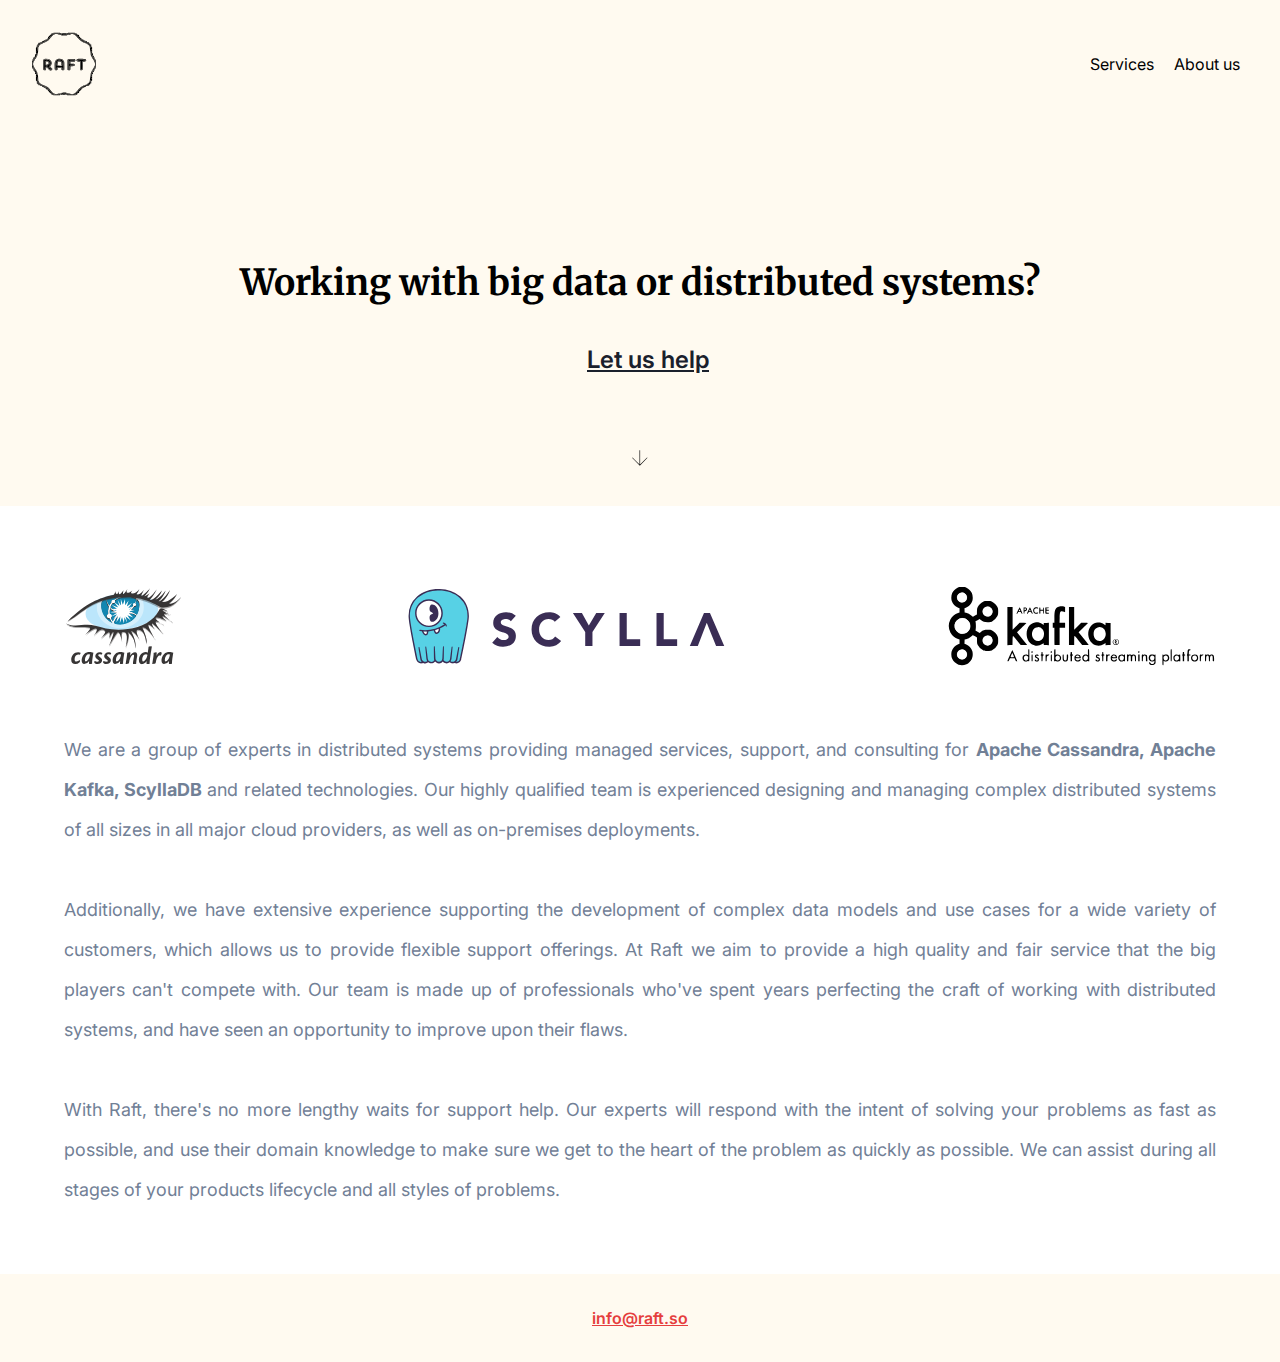
<file: index.html>
<!DOCTYPE html>
<html lang="en">
  <head>
    <meta charset="UTF-8" />
    <meta name="viewport" content="width=device-width, initial-scale=1.0" />
    <link rel="stylesheet" href="main.min.css" />
    <link
      href="https://fonts.googleapis.com/css2?family=Inter:wght@300;400;500;600;700&display=swap"
      rel="stylesheet"
    />
    <link
      href="https://fonts.googleapis.com/css2?family=Merriweather:wght@300;400;700;900&display=swap"
      rel="stylesheet"
    />
    <title>Raft</title>
  </head>
  <body class="lg:container mx-auto bg-gray-100 font-sans">
    <nav>
      <div class="p-8 bg-orange-100 flex justify-between items-center">
        <a href="/">
          <img src="images/logo.svg" alt="logo image" class="h-16 w-16" />
        </a>
        <div>
          <a class="p-2" href="/services">Services</a>
          <a class="p-2" href="#about">About us</a>
        </div>
      </div>
    </nav>
    <div class="pt-20 md:pt-32 px-4 bg-orange-100">
      <p class="text-center text-2xl md:text-4xl font-serif font-bold">
        Working with big data or distributed systems?
      </p>
      <p class="mt-8 text-center text-2xl font-semibold text-gray-900">
        <a href="mailto:info@raft.so" class="ml-4 underline hover:text-blue-500"
          >Let us help</a
        >
      </p>
      <div class="py-10 mt-8">
        <svg
          xmlns="http://www.w3.org/2000/svg"
          viewBox="0 0 26 26"
          class="h-4 w-4 mx-auto text-orange-800"
        >
          <path
            fill-rule="evenodd"
            clip-rule="evenodd"
            d="M13.2 23.5V.5h-1v23l-11-11-.3-.3-.7.7.3.3L12 24.7l.7.7.4-.4 11.7-11.8.4-.3-.7-.7-.4.3-10.9 11z"
          />
        </svg>
      </div>
    </div>
    <div class="p-8 md:p-16 mx-auto bg-white">
      <div class="flex justify-between py-4">
        <svg
          xmlns="http://www.w3.org/2000/svg"
          viewBox="0 0 280 187"
          class="h-6 md:h-20"
        >
          <defs>
            <clipPath id="b"><path d="M0 792h612V0H0v792z" /></clipPath>
            <clipPath id="c"><path d="M0 792h612V0H0v792z" /></clipPath>
            <clipPath id="d"><path d="M96 716h88.3v-62.2H96v62.1z" /></clipPath>
            <clipPath id="e"><path d="M0 792h612V0H0v792z" /></clipPath>
            <clipPath id="f"><path d="M0 792h612V0H0v792z" /></clipPath>
            <clipPath id="g"><path d="M0 792h612V0H0v792z" /></clipPath>
            <clipPath id="h"><path d="M0 792h612V0H0v792z" /></clipPath>
            <clipPath id="i">
              <path d="M121.2 708.4h45.9v-45.9h-45.9v45.9z" />
            </clipPath>
            <clipPath id="j"><path d="M0 792h612V0H0v792z" /></clipPath>
            <clipPath id="k">
              <path d="M40.4 726.2h212.4v-61.8H40.4v61.8z" />
            </clipPath>
            <clipPath id="l"><path d="M0 792h612V0H0v792z" /></clipPath>
            <clipPath id="m">
              <path d="M39.5 688.6H239v-73.8H39.5v73.8z" />
            </clipPath>
            <clipPath id="a"><path d="M0 792h612V0H0v792z" /></clipPath>
          </defs>
          <g clip-path="url(#a)" transform="matrix(1.25 0 0 -1.25 -43.6 916)">
            <path
              d="M61.5 609.1c1.8 0 3.5-.4 4.4-1.3.2-1.3-1-3.5-1.8-3.5-1 .4-1.8.6-2.8.6-4.4 0-6.6-4.5-6.6-9 0-2.8 1-4.5 3.2-4.5 2.3 0 4.7 1.6 6 2.8.4-.2.9-1 .9-1.9 0-1-.3-1.8-1.2-2.7a10.9 10.9 0 00-7.9-2.8c-4.3 0-7.3 2.4-7.3 8.1 0 7.5 5 14.2 13 14.2zM75.6 591.7c2.4 0 6.6 4 7.8 12l.2 1a6 6 0 01-2 .4 6 6 0 01-5.2-2.7 13.6 13.6 0 01-2.4-7.7c0-2 .6-3 1.6-3zm-7.7 2.1c0 2.9 1 7.8 4.5 11.4 3.1 3.2 6.9 4 10.3 4 2.2 0 5.3-.8 7.2-1.2-.5-2-1.6-10-2.2-14.7-.2-2-.3-4.7-.2-5.7a18 18 0 00-5.4-.8c-.4 0-.5 2-.4 3.8l.2 2a11.7 11.7 0 00-9.4-5.8c-2.8 0-4.6 2.3-4.6 7zM101.9 609.1c2 0 3.8-.7 4.7-1.6 0-1.3-1.1-3.6-2.8-3-.7.3-1.5.5-2.4.5-1.3 0-2.4-.6-2.4-1.8 0-1 .6-1.6 3.9-3.9 2.3-1.6 3.2-3.1 3.2-5.2 0-3.5-3.3-7.3-9-7.3-2.4 0-4.5.9-5.2 1.8-.8 1.5-.2 4.3.8 3.8 1.2-.6 3.3-1.3 5-1.3 1.6 0 2.6.8 2.6 1.7 0 .8-.7 1.6-3.7 3.6-2.4 1.8-3.2 3.5-3.2 5.4 0 4 3.4 7.3 8.4 7.3zM118.4 609.1c2 0 3.9-.7 4.7-1.6 0-1.3-1-3.6-2.8-3-.7.3-1.4.5-2.4.5-1.3 0-2.4-.6-2.4-1.8 0-1 .7-1.6 4-3.9 2.2-1.6 3.1-3.1 3.1-5.2 0-3.5-3.3-7.3-9-7.3-2.4 0-4.4.9-5.1 1.8-.9 1.5-.2 4.3.7 3.8 1.3-.6 3.4-1.3 5-1.3s2.6.8 2.6 1.7c0 .8-.7 1.6-3.6 3.6-2.5 1.8-3.2 3.5-3.2 5.4 0 4 3.4 7.3 8.4 7.3zM133.5 591.7c2.4 0 6.7 4 7.9 12 0 .4 0 .6.2 1a6 6 0 01-2 .4 6 6 0 01-5.2-2.7 13.6 13.6 0 01-2.4-7.7c0-2 .5-3 1.5-3zm-7.7 2.1c0 2.9 1 7.8 4.6 11.4 3 3.2 6.8 4 10.2 4 2.2 0 5.3-.8 7.2-1.2-.4-2-1.6-10-2.1-14.7-.3-2-.4-4.7-.3-5.7a18 18 0 00-5.3-.8c-.5 0-.6 2-.4 3.8l.2 2a11.7 11.7 0 00-9.5-5.8c-2.8 0-4.6 2.3-4.6 7zM158.7 602.9c2.2 3.5 5 6.2 9.1 6.2 3.4 0 4.5-3.1 3.9-7.6-.3-2.2-1-5.2-1.3-8-.3-2.3-.6-4.4-.5-5.9-1.3-.6-5-.8-5.7-.8-.4 0-.4 2.6 0 5.4l1.6 8.9c.2 1.4.2 3-1.2 3-1.7 0-6-2.8-8-14.4-.2-1-.6-1.5-1.1-1.9-.7-.4-2.3-.8-5.4-.8.6 2.9 1.5 8.9 2.2 13.3.6 4 .8 6.6.7 7.6.8.3 5 1.2 5.5 1.2.6 0 .7-1.5.2-5l-.2-1.2h.2zM183 591.7c2.2 0 6.5 4 7.7 11l.2 1.4c-.6.6-1.4 1-2.7 1-4.8 0-7-5.8-7-10 0-2.2.8-3.4 1.8-3.4zm-3.1-5c-3 0-5 2.8-5 7.5 0 7.8 4.9 15 13 15 1.5 0 2.8-.4 3.6-1 .4 2.3 1.4 9.1 1.5 11.1 1.3.3 4.2.7 5.5.7.5 0 .7-.5.5-1.7-1.2-7.2-3.3-21-3.6-24.1-.3-2.6-.4-5.2-.3-6.6-1.6-.7-4.7-.8-5.5-.8-.3 0-.5 2.2-.4 4.1l.1 1.7c-2.4-4-5.7-5.8-9.3-5.8h-.1zM208 602.2c2.6 5.7 5.6 7 7.6 7 .6 0 1.6-.4 2-1 .2-1.5-1-4.7-2.2-5.9-.6.3-1.3.6-2 .6-1.7 0-5-2.5-7-13.5-.1-.9-.4-1.3-1-1.5-.7-.5-4-.9-5.5-1 .7 4 2 12 2.5 16.7.1 1.2.2 3.4 0 4.3 1 .4 4.6 1.2 5.4 1.2.4 0 .8-2.6 0-6.9h.2zM225 591.7c2.3 0 6.6 4 7.8 12l.2 1a6 6 0 01-2 .4 6 6 0 01-5.2-2.7 13.6 13.6 0 01-2.4-7.7c0-2 .6-3 1.5-3zm-7.8 2.1c0 2.9 1 7.8 4.6 11.4 3 3.2 6.8 4 10.2 4 2.3 0 5.4-.8 7.3-1.2-.5-2-1.7-10-2.2-14.7-.2-2-.3-4.7-.2-5.7a18 18 0 00-5.4-.8c-.4 0-.5 2-.4 3.8l.2 2a11.7 11.7 0 00-9.4-5.8c-2.8 0-4.7 2.3-4.7 7z"
              fill="#373535"
            />
          </g>
          <g clip-path="url(#b)" transform="matrix(1.25 0 0 -1.25 -43.6 916)">
            <path
              d="M210.9 690.5c1.6-18.5-27.5-36-64.9-39.2-37.4-3.2-69 9.1-70.6 27.6-1.6 18.4 27.5 36 64.9 39.2 37.4 3.2 69-9.2 70.6-27.6"
              fill="#bbe6fb"
            />
          </g>
          <g clip-path="url(#c)" transform="matrix(1.25 0 0 -1.25 -43.6 916)">
            <g clip-path="url(#d)" opacity=".4">
              <path
                d="M141.4 716c-14.3.2-31-5.5-43.4-10.8-1.3-3.7-2-7.7-2-11.8 0-21.9 19.8-39.6 44.2-39.6 24.3 0 44.1 17.7 44.1 39.6 0 7-2 13.4-5.5 19-9.9 1.6-23.6 3.3-37.4 3.5"
                fill="#fff"
              />
            </g>
          </g>
          <g clip-path="url(#e)" transform="matrix(1.25 0 0 -1.25 -43.6 916)">
            <path
              d="M140.2 716c-8 .4-21.6-3.7-33-7.8-1.6-4-2.6-8.5-2.6-13.2 0-19.2 17.4-34.7 35.8-34.7a37.2 37.2 0 0135.8 34.7 30 30 0 01-4.7 17.2c-11.8 2-24.3 3.3-31.3 3.7"
              fill="#fff"
            />
          </g>
          <g clip-path="url(#f)" transform="matrix(1.25 0 0 -1.25 -43.6 916)">
            <path
              d="M119.9 697.5c1 2.1 2.4 3.2 3.8 5-.1.4-.5 1.8-.5 2.3a4 4 0 005.4 3.6 28.5 28.5 0 0025.8 4.6c-8.4 1.1-18-1.9-24.5-7 .2-.6.8-1.9.8-2.4 0-2.2-1.4-2.7-3.6-2.7-.4 0-1 0-1.3.2-1.5-2-3.3-5.7-4.2-8 3.6-3.2 6.8-4.4 11-6l.2.6c0 6.5 5.7 11.8 12.2 11.8 5.9 0 10.7-4.2 11.6-9.8 3 1.9 5.7 3.3 7.9 6a7 7 0 00-1 3.2 3.5 3.5 0 004.3 3.5c1 2.2 2 4.6 2.4 7-10.1 7.6-29.8 6.5-29.8 6.5s-15.7.8-26.3-4.3c.7-5.1 2.8-10 5.8-14.1"
              fill="#373535"
            />
            <path
              d="M168.5 700.4c.7-.6 1.1-1.2 1.4-1.7 1-1.8-1-3.3-2.9-3.3h-.6c-2.2-3.4-6-7.8-9.5-10 5.3-1 10.2-3 14.2-6.3a42 42 0 015 19c0 4.7-2 8.3-5.3 10.9-.1-2.6-1.5-6.2-2.3-8.6M125.8 667.8a30 30 0 0010.1 11.9c-.6.8-1.5 2.8-1.8 3.8-5 1.5-9.4 4.3-12.8 8l-.1-.2c-.7-3-.8-5.8-.5-8.6a5.1 5.1 0 004.2-5c0-1.6-1.3-3.7-2.3-4.6 1.1-2.4 1.9-3.6 3.2-5.3"
              fill="#373535"
            />
            <path
              d="M125.5 663.7c-2.1 2.1-3.6 6.3-5 8.9l-.7-.1c-2.8 0-5.8 2.4-5.1 5.1.3 1.6 1.4 2.6 3.1 3.4a36 36 0 00.2 11c.3 1 .7 1.3 1 2.2a30.1 30.1 0 00-5.2 16.6v.6c-5.2-2.6-9.2-6.8-9.2-13.4 0-14.5 8.4-28.8 20.8-34.4v.1M156.1 683.9a11.8 11.8 0 00-18.3-5.4 34.6 34.6 0 01-9.8-13.8c.8-.9 1.4-1.6 2.4-2.4 2.9-.8 6.9 0 10 0 12.6 0 23.7 5.5 30 15.3-4.2 3-9.2 5.8-14.3 6.3"
              fill="#373535"
            />
          </g>
          <g clip-path="url(#g)" transform="matrix(1.25 0 0 -1.25 -43.6 916)">
            <path
              d="M119.6 695.8c1 2.1 2.1 4.1 3.6 6a4 4 0 005 5 28.5 28.5 0 0025.9 4.5 31.3 31.3 0 01-23.7-6.7l.3-1.5a4 4 0 00-5.3-3.7c-1.4-2-2.6-4-3.5-6.4 3-3.4 6.8-6 11-7.6v.7a11.8 11.8 0 0023.4 2c3 1.8 5.5 4.2 7.6 6.9-.5.6-.8 1.4-.8 2.2a3.5 3.5 0 004.4 3.5c1 2.2 1.9 4.6 2.4 7-10.2 7.6-29.8 6.5-29.8 6.5s-15.7.8-26.3-4.3c.7-5.1 2.8-10 5.8-14.1"
              fill="#1287b1"
            />
            <path
              d="M169 699.8c.8-.6 1.2-1.5 1.2-2.6a3.5 3.5 0 00-4.1-3.5 28.7 28.7 0 00-8.6-8.6c5.1-.8 9.9-3 13.8-6.2 2.9 5.2 4.5 11.1 4.5 17.4 0 4.8-2 8.4-5.3 11-.2-2.6-.7-5.1-1.5-7.5M126.3 666.6c1.8 4.9 4.8 9.2 8.9 12.5-.6.8-1 1.7-1.5 2.7-5 1.5-9.3 4.3-12.7 8l-.1-.2c-.7-3-.8-5.8-.5-8.6a5.1 5.1 0 002.6-8.8c.9-2 2-3.8 3.3-5.6"
              fill="#1287b1"
            />
            <path
              d="M125.5 663.8c-2.1 2-3.9 4.5-5.2 7h-.8a5.1 5.1 0 00-2.3 9.8 28.5 28.5 0 001.3 12.4c-3.1 4.6-5 10.1-5 16v.7c-5.3-2.6-9.2-6.8-9.2-13.4 0-14.5 8.7-27 21.1-32.6v.1M155.8 682.2a11.8 11.8 0 00-18.4-5.4 29.2 29.2 0 01-9.1-12.5l2.7-2.6a35.8 35.8 0 0139 15.1 30 30 0 01-14.2 5.4"
              fill="#1287b1"
            />
          </g>
          <g clip-path="url(#h)" transform="matrix(1.25 0 0 -1.25 -43.6 916)">
            <g clip-path="url(#i)">
              <path
                d="M156.2 685.2l10.9 2.6-11 .5 9 6.8-10.1-3.6 6.8 9.5-9.4-6.3 3.3 11.1-6.5-9.1-.2 11.6-4.2-10.4-3.6 10.5.2-12.3-6.2 11 3.4-11.7-10 7.3 7.8-9.9-12.4 4.6 9.8-7.3-12.6-.3 12.9-3.4-12.9-2.7 12.7-1-10.7-6.8 11 4-7.6-9.7 9.6 7.8-3.5-13 7.5 10.6-1-12.5 4.2 11.3 3.6-11.9.9 12 5.3-10.2-3.1 11.6 9.7-7.6-6.3 9.7 10.8-4.2-8.2 8 11-.8-10.9 4.2z"
                fill="#fff"
              />
            </g>
          </g>
          <g clip-path="url(#j)" transform="matrix(1.25 0 0 -1.25 -43.6 916)">
            <g clip-path="url(#k)" opacity=".4">
              <path
                d="M40.4 664.4c33.7 33.7 60.7 44.1 85.1 48.9 3.3.6 3.9 7.7 3.9 7.7s.4-5.2 2.7-6c2.3-.6 5.2 8.2 5.2 8.2s-2.7-7.9 0-8.3c2.7-.5 7.7 7.7 7.7 7.7s-2-7-.7-7.5c1.4-.5 8.2 10.2 8.2 10.2s-4-7-.2-7.7c3.8-.7 9.4 4.8 9.4 4.8s-4.4-5-2.4-5.7c8.4-3 15.1 8 15.1 8s-1.5-4.9-5.6-10c8.8-2.3 15.4 11 15.4 11l-6.6-13.3c3.4-1.8 17 13.8 17 13.8s-7-12.2-11-14.7c2.2-1.8 10.3 5.4 10.3 5.4s-6.5-8.1-4-8.6c3.6-3 17 15.2 17 15.2s-5.3-10.7-13-19c6.5-3.3 22.4 17.4 22.4 17.4s-.4-6.6-12-17c8.7 1.1 19.7 17.4 19.7 17.4s-4-12.2-13.8-20.8c8.5.9 22 21.7 22 21.7s-5.2-14.4-15.9-22.8c11.8-2.6 28.8 15 28.8 15s-6.7-12.5-15.4-17.6c9.7-3.8 23.1 11.6 23.1 11.6s-13.4-20.6-34.6-19.7c-7 .3-28.1 21.2-73.4 19.5C85 707 72.3 681.6 40.4 664.4"
                fill="#373535"
              />
            </g>
            <g>
              <path
                d="M41.8 667c33.7 33.7 60.7 44 85.1 48.8 3.3.7 3.9 7.7 3.9 7.7s.4-5.2 2.7-5.8c2.3-.7 5.2 8.1 5.2 8.1s-2.7-8 0-8.4c2.7-.4 7.7 7.7 7.7 7.7s-2-7-.7-7.4c1.4-.5 8.2 10.1 8.2 10.1s-4.1-7-.3-7.7c3.9-.6 9.5 4.8 9.5 4.8s-4.4-5-2.4-5.7c8.3-2.9 15.1 8 15.1 8s-1.5-4.8-5.6-10c8.8-2.3 15.4 11 15.4 11L179 715c3.4-1.8 17 13.8 17 13.8s-7-12.2-11.1-14.7c2.3-1.8 10.4 5.5 10.4 5.5s-6.6-8.2-4-8.6c3.6-3 17 15.1 17 15.1s-5.3-10.6-13-19c6.4-3.2 22.4 17.4 22.4 17.4s-.4-6.5-12-17c8.6 1.2 19.7 17.5 19.7 17.5s-4-12.2-13.8-20.8c8.5.8 22 21.7 22 21.7s-5.2-14.5-15.9-22.9c11.8-2.6 28.8 15 28.8 15s-6.7-12.5-15.4-17.6c9.7-3.7 23 11.7 23 11.7s-13.3-20.6-34.6-19.7c-7 .3-28 21.2-73.3 19.5-59.8-2.3-72.5-27.7-104.4-44.9"
                fill="#373535"
              />
            </g>
          </g>
          <g clip-path="url(#l)" transform="matrix(1.25 0 0 -1.25 -43.6 916)">
            <g clip-path="url(#m)" opacity=".4">
              <path
                d="M39.5 660.7c17.9-9 34.2 1.3 54.7-4.5 15.6-4.4 34.7-9.8 60.5-6 25.8 3.7 47.9 14.9 58.4 35 3.3 8.9 16.6-2.1 16.6-2.1s-9.7 4-9.5 2.1c.2-1.9 14.6-8.6 14.6-8.6s-13 4.1-12.2 1c.8-3 16.3-15.2 16.3-15.2s-17.5 13.3-19 11.5c-1.5-1.8 7.5-9.1 7.5-9.1s-14.9 9.1-20 6.4c-3.8-2 15.3-14.5 15.3-14.5s-12.4 9.5-15.4 7 14-22.8 14-22.8-19.2 20.8-21.1 19.8c-2-1 5.3-11 5.3-11s-9.5 10.4-12.1 8.6c-2.6-1.8 13.6-28.9 13.6-28.9s-17.6 27.8-24.8 23.1c11.4-25 7.1-28.5 7.1-28.5s-1.4 25.5-15.6 24.8c-7.1-.3 3.4-19 3.4-19s-9.7 17-16.2 16.7c12-22.5 7.7-31.7 7.7-31.7s2 19.3-14.2 30c6.1-5.5-3.8-30-3.8-30s8.7 36.1-6.5 29.2c-2.4-1-.1-18-.1-18s-3 19.4-7.7 18.4c-2.6-.6-17-26.9-17-26.9s11.8 28.4 8.2 27.2c-2.6-.9-7.5-12.6-7.5-12.6s2.4 11.6 0 12.3c-2.4.7-15.6-12.3-15.6-12.3s9.8 11.6 8.1 14c-2.5 3.6-5.5 3.7-9.1 2.4-5.2-2-12.3-11.6-12.3-11.6s7 9.6 5.8 13.3c-2 5.8-22-11.3-22-11.3s11.8 11.3 9.1 13.6c-2.7 2.4-17.5 1.7-22 1.7-13.6 0-18.4 3.2-22.5 6.5"
                fill="#373535"
              />
            </g>
            <g>
              <path
                d="M38.8 662.7c17.9-9 34.2 1.4 54.7-4.4 15.6-4.4 34.7-9.8 60.5-6.1 25.8 3.7 47.9 15 58.4 35 3.3 9 16.6-2 16.6-2s-9.7 4-9.5 2c.3-1.8 14.6-8.5 14.6-8.5s-13 4-12.2 1c.8-3 16.3-15.3 16.3-15.3s-17.5 13.4-19 11.6c-1.5-1.8 7.5-9.2 7.5-9.2s-14.9 9.2-20 6.5c-3.8-2 15.3-14.5 15.3-14.5s-12.4 9.5-15.4 7 14-22.9 14-22.9-19.2 20.8-21.1 19.8c-2-1 5.3-11 5.3-11s-9.5 10.5-12 8.6c-2.7-1.8 13.5-28.8 13.5-28.8s-17.6 27.7-24.8 23c11.4-24.9 7.1-28.5 7.1-28.5s-1.4 25.5-15.6 24.8c-7.1-.3 3.4-19 3.4-19s-9.7 17-16.1 16.7c11.9-22.5 7.6-31.6 7.6-31.6s2 19.2-14.2 29.9c6.2-5.4-3.8-30-3.8-30s8.8 36.2-6.4 29.3c-2.4-1.1-.2-18-.2-18s-3 19.3-7.7 18.3c-2.6-.6-17-26.8-17-26.8s11.8 28.3 8.2 27.2c-2.6-1-7.5-12.6-7.5-12.6s2.4 11.5 0 12.2c-2.3.7-15.6-12.2-15.6-12.2s9.9 11.5 8.2 14c-2.6 3.5-5.6 3.7-9.2 2.3-5.2-2-12.2-11.6-12.2-11.6s7 9.7 5.7 13.3c-2 5.8-22-11.2-22-11.2s11.9 11.2 9.1 13.6c-2.7 2.3-17.4 1.6-22 1.6-13.6 0-18.3 3.3-22.5 6.5"
                fill="#373535"
              />
            </g>
          </g>
        </svg>

        <svg
          xmlns="http://www.w3.org/2000/svg"
          viewBox="0 0 650 150"
          class="h-6 md:h-20"
        >
          <style>
            .st0 {
              fill: #3a2d55;
            }
            .st2 {
              fill: #fff;
            }
          </style>
          <path
            class="st0"
            d="M202.1 68.1c0-4.6 5.3-6.3 9.1-6.3 3.3 0 7.6 1.3 9.8 4.1l9.3-10.2a27.8 27.8 0 00-18.9-6.4c-12.1 0-23.5 6.9-23.5 20 0 20.5 28.9 14.4 28.9 25.7 0 4.3-5 6.4-9.4 6.4-4.5 0-9-2.2-11.8-5.8l-9.6 10.6a29.2 29.2 0 0020.7 7.7c12.7 0 23.7-6.5 23.7-20.3.1-21.5-28.3-14.2-28.3-25.5M273.9 81.6c0-11.5 7.6-19.8 17.8-19.8 5 0 9 1.8 11.7 5l10.4-8.5c-5.2-6.7-13.9-9-20.8-9-19.2 0-33.2 12.6-33.2 32.3s14 32.3 33.2 32.3a27 27 0 0022.3-10.7L304 94.8a14.7 14.7 0 01-12.7 6.6c-9.8 0-17.4-8.3-17.4-19.8M374 86.1l23.1-35.3h-16l-13.9 23.1-13-23.1h-16.9l23.1 35.3v26.3H374zM424.8 112.4h38.7V99.9h-25.2V50.8h-13.5zM494.1 112.4h38.7V99.9h-25.2V50.8h-13.5zM621.1 112.4l-26.8-61.6h-11.2l-26.6 61.6h15l5.1-13 4.3-11.5 7.4-19.2 7.6 19.2 4.6 11.5 5.3 13z"
          />
          <g>
            <path
              d="M85.3 6.8C53 6.8 30 27.1 30 56c0 13.8 14.4 81.4 14.4 81.4a8 8 0 008.9 6.1c.9-.2 1.8-.5 2.5-.9h.6a8 8 0 008.7-.5l1.8-.1a7.8 7.8 0 0010.4-.6l3.1-.2a7.9 7.9 0 0011.4.1l3.2.2c1.2 1.2 2.8 2 4.6 2.2 2.1.2 4.1-.4 5.7-1.6l1.9.1c.9.7 2 1.2 3.2 1.4 1.7.3 3.3 0 4.8-.7a7.8 7.8 0 0010.9-5.5s14.4-67.5 14.4-81.4c0-28.9-23-49.2-55.2-49.2z"
              fill="#57d1e5"
            />
            <circle class="st2" cx="67.4" cy="51" r="24.6" />
            <path
              class="st0"
              d="M67.4 77c-14.3 0-26-11.7-26-26s11.7-26 26-26 26 11.7 26 26-11.7 26-26 26zm0-49.3c-12.8 0-23.3 10.5-23.3 23.3s10.5 23.3 23.3 23.3S90.7 63.8 90.7 51 80.3 27.7 67.4 27.7z"
            />
            <path
              class="st0"
              d="M72.5 34.8c-4.2.9-5.1 10.2-2.5 12.8 1.7 1.7 5.1 2.2 5.1 3.4 0 1.2-3.4 1.7-5.1 3.4-2.5 2.5-1.7 11.9 2.5 12.7 5.1 1 12.7-5.1 12.7-16.1s-7.6-17.2-12.7-16.2z"
            />
            <path
              class="st2"
              d="M55.3 84.6c.8 2.5 3.6 7.4 7 6.5 1.6-.4 2.5-2.5 2.5-5.9M77.6 82.4c.8 3.4 1.7 5.9 4.2 5.9s5.9-3.4 5.1-9.3"
            />
            <path
              class="st0"
              d="M99 70.7a7.6 7.6 0 00-4.2-2.3h-.1c-.7-.1-1.4.5-1.4 1.2s.5 1.4 1.2 1.4l2.1.6a67.2 67.2 0 01-46 10.6c-.6-.1-1.2.3-1.3.9-.1.6.3 1.2.9 1.3l3.8.5v.1c1.1 3.2 3.9 7.6 7.5 7.6l1.1-.1c1.3-.3 3.6-1.7 3.6-7.2v-.2c3.2-.3 6.3-.7 9.4-1.5l.9-.2c.7 2.9 1.8 6.5 5.4 6.5 1.5 0 3.1-.8 4.3-2.2 1-1.2 2.7-3.9 2.1-8.3 3.5-1.6 6.9-3.5 10.2-5.7.3.5.6 1.1.7 1.7.1.4.5.7 1 .7s.9-.5.8-1a7.8 7.8 0 00-2-4.4zM63.5 85.2c0 2.6-.6 4.4-1.5 4.6-2 .5-4-2.5-5-4.7l6.5.1c0-.1 0-.1 0 0zm20.6.5c-.7.8-1.6 1.3-2.3 1.3-1.3 0-1.9-1.1-2.8-4.5a53 53 0 006.7-2.3c.1 2.3-.4 4.2-1.6 5.5z"
            />
            <g>
              <path
                class="st0"
                d="M126.4 19.7A60.7 60.7 0 0085.8 5.6c-16 0-30.4 5-40.6 14.1a48.1 48.1 0 00-16 36.5c0 13.8 13.8 78.9 14.4 81.7 1 4.3 4.7 7.2 9 7.2l1.5-.1c.9-.1 1.7-.4 2.5-.8a9 9 0 009.5-1.1c1 .8 2.1 1.4 3.4 1.7 2 .5 4.2.3 6.1-.5a9.7 9.7 0 003.4-2.6 9.5 9.5 0 004.7 3.1 10.7 10.7 0 005 0 16 16 0 002.3-1c.7-.4 1.4-1 1.9-1.6l.4-.5c1.4 1.8 3.5 3 5.8 3.3a9 9 0 007-1.9c1.1.9 2.4 1.5 3.7 1.8 1 .2 1.9.3 2.9.1.9-.1 1.7-.3 2.5-.7l2.2.7c4.8.8 9.4-2.3 10.5-7.1.6-2.8 14.4-67.8 14.4-81.6 0-14.4-5.6-27.4-15.9-36.6zm-1.1 117.6a6.6 6.6 0 01-7.1 5.1 9.9 9.9 0 002.6-4.8l.4-2.5 1.6-9.9 1.5-9.9c.1-.5-.2-.9-.7-1a1 1 0 00-1.1.7l-2 9.8-1.9 9.8-.5 2.4c-.1.7-.4 1.3-.7 1.9-.3.6-.8 1.1-1.3 1.6s-1.1.9-1.7 1.1c-.6.3-1.3.5-2 .5a6.6 6.6 0 01-4.4-1.1c.6-.9 1.1-2 1.4-3.1l.2-.8.1-.4v-.4l.1-1.4.3-2.9.6-5.8 1-11.6a1 1 0 00-.8-1c-.5-.1-.9.3-1 .8l-1.6 11.5-.7 5.8-.4 2.9-.4 2.7a6.6 6.6 0 01-2.7 3.8c-1.3.9-3 1.2-4.6 1-1.6-.2-3-1.1-4.1-2.3l-.7-1 .3-1.2c.2-.8.2-1.7.2-2.4l.1-4.3.1-8.6v-8.6c0-.5-.4-.9-.8-.9-.5 0-.9.3-.9.8l-.5 8.5-.4 8.5-.2 4.3-.1 1-.1.9a6.4 6.4 0 01-6.4 5.1l-1.7-.2c-.6-.1-1.1-.4-1.6-.7-1-.6-1.8-1.5-2.4-2.5-.3-.5-.5-1.1-.6-1.6l-.2-1.9-.2-4.3-.4-8.5-.5-8.5c0-.5-.4-.8-.9-.8s-.9.4-.9.9v8.6l.1 8.6.1 4.3c0 .7 0 1.6.2 2.4l.4 1.3a6.5 6.5 0 01-12.1-2.3l-.1-.6-.1-.7-1.3-10.5-1.5-10.5c-.1-.5-.5-.8-.9-.8-.5 0-.9.5-.8 1l.9 10.5 1 10.5.1.7.1.7.3 1.5a9 9 0 001.2 2.4c-.8.5-1.6.9-2.6 1.1a7 7 0 01-4-.5 6.5 6.5 0 01-2.9-2.8c-.3-.6-.6-1.2-.7-1.9l-.5-2.4-1.9-9.7-2-9.7c-.1-.4-.5-.8-1-.7a1 1 0 00-.8 1c.4 3.3.9 6.6 1.5 9.8l1.6 9.8.4 2.4a8.3 8.3 0 002.5 4.8l-.3.1a6.4 6.4 0 01-7.4-5c-.1-.7-14.4-67.6-14.4-81.1 0-13.6 5.3-25.8 15.1-34.5a59 59 0 0139-13.3c15.3 0 29.1 4.8 38.8 13.5a45.6 45.6 0 0115.1 34.5c0 13.4-14.3 80.3-14.4 81z"
              />
            </g>
          </g>
        </svg>
        <svg
          xmlns="http://www.w3.org/2000/svg"
          viewBox="0 0 975 291"
          class="h-6 md:h-20"
        >
          <path
            d="M38.3 286.2A40.5 40.5 0 0115.2 265a44.4 44.4 0 01-1.8-27.2A41.8 41.8 0 0137 212.3l5-1.8v-16.1l-5.4-1.7a52.7 52.7 0 01-28-23.8 52.5 52.5 0 010-46.8 52.7 52.7 0 0128-23.8l5.4-1.7V80.5l-5-1.8a41.8 41.8 0 01-23.6-25.5c-2.4-8-1.6-20 1.9-27.5 3.4-7.4 12-16 19.4-19.5 5.2-2.4 7-2.7 16.3-2.7s11.1.3 16.3 2.7c7.5 3.5 16 12.1 19.4 19.5a44.6 44.6 0 012 27.5A41.8 41.8 0 0165 78.7l-5 1.8.2 7.9.3 7.9 5.2 1.3a45 45 0 0118.9 10l5.7 4.6 4-2.3c2.3-1.2 5.7-3.2 7.5-4.3l3.4-2.1.1-10.5c.2-9.1.6-11.3 2.9-16.3 3.5-7.4 12.1-16 19.5-19.5 5.2-2.4 7-2.7 16.3-2.7s11.1.3 16.3 2.7c7.4 3.5 16 12.1 19.5 19.5 2.4 5.2 2.7 7 2.7 16.3s-.3 11.1-2.7 16.3a46.6 46.6 0 01-19.5 19.5c-5.2 2.4-7 2.7-16.3 2.7-11.8 0-16.8-1.6-24.6-8l-4.3-3.6-7.6 4.3-7.6 4.3.8 4c1 5.2 1 21 0 25.7l-.8 3.7 7.7 4.5 7.7 4.5 4.2-3.4c7.7-6.4 12.7-8 24.5-8 9.3 0 11.1.3 16.3 2.7 7.4 3.5 16 12.1 19.5 19.5 2.4 5.2 2.7 7 2.7 16.3s-.3 11.1-2.7 16.3a46.6 46.6 0 01-19.5 19.5c-5.2 2.4-7 2.7-16.3 2.7s-11.1-.3-16.3-2.7a46.6 46.6 0 01-19.5-19.5c-2.4-5.2-2.7-7-2.7-16.5v-10.7l-7.1-4a69 69 0 00-7.8-4.1c-.3 0-3.1 2-6.2 4.5a44.7 44.7 0 01-18.7 9.9l-5.2 1.3-.3 8-.3 7.8 5 1.8a41.8 41.8 0 0123.7 25.5c2.4 8 1.6 20-1.9 27.5-3.4 7.4-12 16-19.4 19.4a45.5 45.5 0 01-29 1.5zm20-20.6c11.7-5 14.4-21 5-29.8A18 18 0 0033 249c0 10.2 7.6 17.9 17.8 18 2.3 0 5.7-.6 7.5-1.4zm93-51c11.7-5 14.4-21 5-29.8A18 18 0 00126 198c0 10.2 7.6 17.9 17.8 18 2.3 0 5.7-.6 7.5-1.4zm-88.7-42.3a31.6 31.6 0 0016.7-16.7c3.8-11.1 1.3-22-6.7-30.2a27.7 27.7 0 00-40.2 0c-8 8.1-10.5 19-6.7 30.2A32.7 32.7 0 0042 172.3c6 2 14.5 2 20.6 0zm88.7-62.7c11.7-5 14.4-21 5-29.8A18 18 0 00126 93c0 10.2 7.6 17.9 17.8 18 2.3 0 5.7-.6 7.5-1.4zm-93-51c11.7-5 14.4-21 5-29.8A18 18 0 0033 42c0 10.2 7.6 17.9 17.8 18 2.3 0 5.7-.6 7.5-1.4zm677.5 227.7c-2.7-1.7-4.8-5.2-4.8-7.8 0-2.7 3.5-1.5 5.5 1.8 1.6 2.5 2.8 3.3 5.6 3.5 5 .4 7.9-2.2 8.6-7.7l.6-4.3-3.1 1.6c-11.4 5.9-22-5.4-16.8-17.9.8-1.9 2.8-4 4.5-5 3.8-2 10-2 12.9 0 2 1.5 2.2 1.5 2.2 0 0-.8.9-1.5 2-1.5 2 0 2 .7 2 16v16l-2.8 3.1c-2.4 2.7-3.7 3.3-8.3 3.6-4 .3-6.1-.1-8-1.4zm12.2-17c1.5-1.3 2.4-3.4 2.7-6.5.5-4 .2-5-2-7.2-5.6-5.6-13.7-2-13.7 6.1 0 7.8 7.4 12 13 7.5zm32-.8c0-18.8 0-19.5 2-19.5 1.1 0 2 .7 2 1.6 0 1.4.2 1.4 2.2 0 2.8-2 9-2 12.7-.1 1.6.8 3.6 3 4.5 4.9 5.6 11.7-5.4 23.8-16.4 18l-3-1.5v8c0 7.4-.2 8.1-2 8.1-2 0-2-.7-2-19.5zm17.5 0c3.2-3.1 3.4-9.1.4-12.9-2.8-3.6-8-3.6-11.6 0-2.2 2.2-2.5 3.2-2 7.2.9 7.9 8 11 13.2 5.7zm-522 3.4c-6.2-5.5-5.8-17 .9-21 3.8-2.3 10.3-2.5 13.4-.3l2.2 1.5v-11c0-10.4.1-11.1 2-11.1 2 0 2 .7 2 22s0 22-2 22c-1.1 0-2-.5-2-1 0-.6-1.3-.4-3 .5-4.8 2.5-9.4 2-13.4-1.6zm13.5-2.7c1.5-1.2 2.4-3.3 2.7-6.4.5-4 .2-5-2-7.2-5.6-5.6-13.7-2-13.7 6.1 0 7.8 7.4 12 13 7.5zm29.3 4.6c-2.8-1.3-4-4.7-2.2-5.9.9-.5 2.1-.1 3.4 1.1 2.4 2.3 4.6 2.5 6.3.8 2.4-2.4 1.2-4.7-4-7.5-4.2-2.2-5.4-3.4-5.6-5.6-.5-4.6 2.2-7.7 6.7-7.7 3.3 0 7.1 2.2 7.1 4.2 0 1.3-3.2 1.7-5 .6-1-.6-2.5-.8-3.4-.5-3 1.2-1.7 3.7 2.8 5.7 6 2.5 8.2 5.9 6.7 10.1-.6 1.8-1.9 3.8-2.8 4.5-2.1 1.6-7 1.7-10 .2zm75.4-.4c-1.5-.8-2.7-1-2.7-.4 0 .5-1.1 1-2.5 1H386l.2-21.8c.3-21.7.3-21.7 2.6-22 2.2-.3 2.2-.2 2.2 10.8V252l2.2-1.5c6.1-4.3 15.7-.3 17.8 7.5 3.1 11.4-7.4 20.7-17.3 15.3zm10.8-4.9c5.4-5.3 1.8-15.5-5.5-15.5-2 0-4 1-5.5 2.5-5.4 5.3-1.8 15.5 5.5 15.5 2 0 4-1 5.5-2.5zm17 5.3c-4-2.1-4.5-3.9-4.5-14.5 0-9.6.1-10.3 2-10.3s2 .7 2 9.3c0 10.1 1.2 12.7 5.8 12.7 4.2 0 5.2-2.5 5.2-12.6 0-9.4 0-9.4 2.5-9.4s2.5.1 2.5 8.4c0 4.5-.5 9.7-1.1 11.5-1.8 5.1-9.3 7.7-14.4 5zm43.7-.8c-3.9-2.4-5.2-5.4-5.2-12.2 0-4.4.4-5.4 3.4-8.4 2.8-2.8 4.2-3.4 7.5-3.4 7.6 0 12.1 4 12.1 11v3h-9.5c-5.2 0-9.5.2-9.5.5 0 1.6 3.1 6.3 4.5 6.9 3.3 1.2 6.7.5 9-2 1.4-1.5 2.9-2.2 3.9-1.8 1.9.7 2 1 .6 3.5-2.6 4.8-11.2 6.3-16.8 2.9zm13.2-15.3c-2.8-4.9-8-6.3-11.6-3-3.6 3.2-2.3 4.3 5.3 4.3 5.3 0 6.8-.3 6.3-1.3zm16.7 16c-8.2-4.2-8.9-18.4-1.2-23 3.6-2.1 10-2.2 12.9-.1l2.2 1.5V241c0-11 0-11.1 2.3-10.8 2.2.3 2.2.3 2.5 22l.2 21.8h-2.5c-1.4 0-2.5-.5-2.5-1 0-.6-1.3-.4-3 .5a12 12 0 01-10.9.2zm11.4-5.2c3.2-3.1 3.4-9.1.4-12.9-2.8-3.5-8-3.6-11.4-.1-5.4 5.3-1.8 15.5 5.5 15.5 2 0 4-1 5.5-2.5zm32.1 4c-3-2.8-3.3-4-1-5 1-.3 2.4.2 3.6 1.5 2.3 2.4 5 2.6 6.9.4 1.7-2 .3-4.4-3.7-6.3-4.7-2.2-6.4-4.2-6.4-7.6 0-4 2.7-6.5 7.2-6.5 4.4 0 7.7 3 5.4 5-1.1.8-1.9.8-3.4-.1-1-.7-2.7-1-3.6-.6-2.5 1-1.9 3.6 1.2 5 6.3 2.7 8.2 4.6 8.2 8.7 0 7.3-8.8 10.7-14.4 5.5zm58.6.5c-3.9-2.4-5.2-5.4-5.2-12.2 0-4.4.4-5.4 3.4-8.4 2.8-2.8 4.2-3.4 7.5-3.4 7.6 0 12.1 4 12.1 11v3h-9.5c-5.2 0-9.5.2-9.5.5 0 1.6 3.1 6.3 4.5 6.9 3.3 1.2 6.7.5 9-2 1.4-1.5 2.9-2.2 3.9-1.8 1.9.7 2 1 .6 3.5-2.6 4.8-11.2 6.3-16.8 2.9zm13.2-15.3c-2.8-4.9-8-6.3-11.6-3-3.6 3.2-2.3 4.3 5.3 4.3 5.3 0 6.8-.3 6.3-1.3zm13.2 14.2c-6.3-5.5-5.9-17 .8-21 3.8-2.3 10.3-2.5 13.4-.3 2 1.4 2.2 1.4 2.2 0 0-1 .9-1.6 2-1.6 1.9 0 2 .7 2 12.5s-.1 12.5-2 12.5c-1.1 0-2-.5-2-1 0-.6-1.3-.4-3 .5-4.8 2.5-9.4 2-13.4-1.6zm13.4-2.7c1.5-1.2 2.4-3.3 2.7-6.4.5-4 .2-5-2-7.2-5.6-5.6-13.7-2-13.7 6.1 0 7.8 7.4 12 13 7.5zm188.8 4.2c-3.8-2-5.8-6.3-5.8-12.5 0-4.5.4-5.5 3.4-8.5 2.8-2.8 4.1-3.4 7.8-3.4 2.4 0 5.3.7 6.5 1.5 1.9 1.3 2.2 1.3 2.7 0 .3-.8 1.5-1.5 2.6-1.5 1.9 0 2 .6 2 12.5V274h-2.5c-1.4 0-2.5-.5-2.5-1 0-.6-1-.4-2.2.4-2.8 2-8.4 2-12 0zm11.8-4.7c5.7-5 2.3-15.7-5-15.7-6.6 0-10.3 6.5-7.6 13 2.3 5.4 8 6.7 12.6 2.7zm53.9 5.3c-9-3.6-10-18.4-1.6-23.3a16.8 16.8 0 0114.1-.2c8.3 4.3 8 19-.6 23a16.6 16.6 0 01-11.9.5zm11.6-6c3.2-3.2 3.7-6.6 1.4-11-1.6-3.1-3.3-4-8-4-7.4 0-11 10.6-5.2 15.6 3.9 3.3 8.1 3.1 11.8-.5zm-687 5c1.6-4.3 17.5-40 18-40 .4 0 15 33.1 17.8 40.2.2.5-1 .8-2.4.6-2.3-.2-3.1-1.2-4.9-5.5l-2.1-5.3h-17.1l-2.3 5.5c-2 4.6-2.7 5.5-4.8 5.5-1.3 0-2.3-.4-2.1-1zm24-14.8c0-1.2-5.6-14.2-6.1-14.2s-6 13-6 14.2c0 .5 2.7.8 6 .8s6-.3 6-.8zm63.9 3.3c0-11.8.1-12.5 2-12.5s2 .7 2 12.5-.1 12.5-2 12.5-2-.7-2-12.5zm36 2c0-8.7-.3-10.5-1.5-10.5-.8 0-1.5-.9-1.5-2s.7-2 1.5-2c1.1 0 1.5-1.2 1.5-4.5 0-3.8.3-4.5 2-4.5s2 .7 2 4.5c0 4.1.2 4.5 2.5 4.5 3.3 0 3.5 3.7.3 4.2-2.2.3-2.3.8-2.6 10.6-.2 9.4-.4 10.2-2.2 10.2-1.9 0-2-.7-2-10.5zm15-2c0-11.8.1-12.5 2-12.5 1.1 0 2 .5 2 1 0 .7.6.7 2 0 2.2-1.2 6.7-1.3 7.4-.2.8 1.4-1.9 3.7-4.4 3.7-3.5 0-5 3.7-5 12.8 0 7-.2 7.7-2 7.7-1.9 0-2-.7-2-12.5zm19 0c0-11.8.1-12.5 2-12.5s2 .7 2 12.5-.1 12.5-2 12.5-2-.7-2-12.5zm72 2c0-6.3-.4-10.5-1-10.5s-1-.9-1-2 .5-2 1-2c.6 0 1-2 1-4.5 0-4.1.2-4.5 2.5-4.5s2.5.4 2.5 4.5c0 3.8.3 4.5 2 4.5 1.3 0 2 .7 2 2s-.7 2-2 2c-1.9 0-2 .7-2 10.5V274h-5zm115 .5c0-8-.3-10.2-1.5-10.6-.8-.4-1.5-1.5-1.5-2.5s.7-1.9 1.5-1.9c1.1 0 1.5-1.2 1.5-4.5 0-3.8.3-4.5 2-4.5s2 .7 2 4.5.3 4.5 2 4.5c1.3 0 2 .7 2 2s-.7 2-2 2c-1.9 0-2 .7-2 10.5s-.1 10.5-2 10.5-2-.7-2-10zm14-2.5V249h2.5c1.4 0 2.5.5 2.5 1.2 0 1 .3 1 1.2 0 .7-.7 2.7-1.2 4.6-1.2 2.7 0 3.3.3 2.8 1.6l-.6 2c0 .2-1.3.4-3 .4-4 0-5 2.3-5 12.4 0 8.5 0 8.6-2.5 8.6H575zm76 0V249h2.5c1.4 0 2.5.5 2.5 1.2 0 1 .3 1 1.2 0 1.6-1.6 7-1.5 9.3.2 1.7 1.2 2.2 1.2 4 0 3.4-2.4 9-1.8 11.4 1.2 1.8 2.3 2.1 4 2.1 12.5 0 9.2-.1 9.9-2 9.9-1.8 0-2-.7-2-8 0-10.3-1-13-5-13s-5 2.3-5 12.4c0 8.5 0 8.6-2.5 8.6s-2.5 0-2.5-9c0-10.8-.4-12-4-12-4 0-5 2.4-5 12.4 0 8.5 0 8.6-2.5 8.6H651zm41 0V249h5v25h-5zm13 0c0-11.7.1-12.5 2-12.5 1 0 2 .6 2.3 1.3.4 1 .7 1 1.8 0 2-2 8.3-1.6 11 .6 2.2 1.8 2.4 2.8 2.7 12.5l.4 10.6H720v-9.4c0-10.3-.8-12-5.7-11.4-3.9.4-5.3 3.9-5.3 13 0 7.1-.2 7.8-2 7.8-1.9 0-2-.7-2-12.5zm105-9.5c0-21.3 0-22 2-22s2 .7 2 22 0 22-2 22-2-.7-2-22zm44 11.5c0-6.3-.4-10.5-1-10.5s-1-.9-1-2 .5-2 1-2c.6 0 1-2 1-4.5 0-4.1.2-4.5 2.5-4.5s2.5.4 2.5 4.5c0 3.8.3 4.5 2 4.5 1.3 0 2 .7 2 2s-.7 2-2 2c-1.9 0-2 .7-2 10.5V274h-5zm17 0c0-6.3-.4-10.5-1-10.5s-1-.9-1-2 .4-2 .9-2 1-3.6 1.3-8c.4-9.2 1.6-11 7.5-11 2.6 0 3.3.4 3.3 2 0 1.3-.8 2-2.8 2.2-2.6.3-2.7.5-3 7.6l-.3 7.2h3c2.4 0 3.1.4 3.1 2s-.7 2-3 2h-3v21h-5zm45-2c0-11.8.1-12.5 2-12.5 1.1 0 2 .5 2 1 0 .7.6.7 2 0 1-.5 3-1 4.5-1 3.7 0 3 3.4-.7 3.8-4.4.5-5.8 3.6-5.8 13 0 7.5-.2 8.2-2 8.2-1.9 0-2-.7-2-12.5zm19 0c0-11.8.1-12.5 2-12.5 1.1 0 2 .5 2 1 0 .7.6.7 2 0 2.8-1.5 7.1-1.2 9.2.7 1.7 1.5 2 1.5 3.7-.1 1.3-1.2 3.2-1.6 6.2-1.4 6.1.4 7.9 4 7.9 16 0 8.7 0 8.8-2.5 8.8s-2.5 0-2.5-9.4c0-10.1-.9-12-5.2-11.4-3.3.5-4.8 4.3-4.8 13 0 7.1-.2 7.8-2 7.8s-2-.7-2-8.6c0-9.6-1-12.4-4.5-12.4-4 0-5.5 3.4-5.5 12.7 0 7.6-.2 8.3-2 8.3-1.9 0-2-.7-2-12.5zm-631.6-20c-1-2.5.4-4.7 2.8-4.3 1.7.2 2.3 1 2.3 2.8 0 1.8-.6 2.6-2.3 2.8-1.3.2-2.5-.3-2.8-1.2zm70 0c-1-2.5.4-4.7 2.8-4.3 1.7.2 2.3 1 2.3 2.8 0 1.8-.6 2.6-2.3 2.8-1.3.2-2.5-.3-2.8-1.2zm318.6 0c-1.1-1.3-1-1.9.3-3.2 2.1-2.1 5-1 4.5 2-.4 2.7-3 3.4-4.8 1.2zm-377.3-25.6c-17-4-28.7-21-28.7-41.4 0-23 14-40.3 34.2-42.2 8-.7 15.6 1.3 22.6 6.2l5 3.5.4-3.8.3-3.7 9.3-.3 9.2-.3v81.2l-9.3-.3-9.2-.3-.3-3.3c-.2-1.7-.5-3.2-.8-3.2-.2 0-2.3 1.4-4.6 3a35.4 35.4 0 01-28 5zm19.4-17c9.6-3.3 15.2-12.3 15.2-24.4 0-8.1-2-13.5-6.6-18.3a18.5 18.5 0 00-15.3-6.6c-8.6-.1-14.7 3.7-18.9 11.9-5.8 11.4-3.1 27.1 6 34 5.6 4.4 12.9 5.6 19.6 3.4zm203.6 16.7c-14.4-4-25.7-19-27.3-36.4-1.8-19 7-36.4 22.3-43.9a25 25 0 0113.8-2.8c9.3 0 15.3 2 22 7.1l4.5 3.4v-9.1l9.3.3 9.2.3v80l-9.3.3-9.2.3V207l-5.4 3.6a35.2 35.2 0 01-29.9 5zm20.8-16.7c9.5-2.6 16.4-15 15.1-27-1-9.5-5.2-16.6-11.8-20a20.4 20.4 0 00-24 2.9c-5.8 5.2-8 10.8-8 19.9 0 18 12.6 28.6 28.7 24.2zM216 145.5V76h19v83.5l12.8-12.8 12.7-12.7h12.3a69 69 0 0112.2.5c0 .4-7.7 8.1-17 17.3l-17 16.7 18.6 23 18.5 23-11.2.3c-6.2.1-11.8 0-12.5-.2-.6-.2-7-7.9-14.2-17-10-12.6-13.3-16.2-14-15.2-.7.7-1.3 7.6-1.4 16.7l-.3 15.4-9.3.3-9.2.3zm171.7 68.8c-.4-.3-.7-14.5-.7-31.5V152h-6v-18h6v-15.8c0-28.1 2.5-36 12.9-41.4 4.4-2.3 6.6-2.8 12.6-2.8 4 0 8.6.5 10.4 1.1l3.1 1.1v19.6l-4-1.9c-4-2-9.6-2.5-11.6-1.1-3 2-3.7 6.2-4.2 23.4l-.5 17.8H426v18h-20v63h-8.8c-4.9 0-9.2-.3-9.5-.7zm52.3-68.8V76h19v83.5l12.8-12.8 12.7-12.7h12.3c6.7 0 12.2.4 12.2.8s-7.6 8.1-17 17l-17 16.3 18.5 23a676.9 676.9 0 0118.5 23.4c0 .3-5.4.5-12 .5h-12l-13.2-17c-10.1-13-13.5-16.6-14.5-15.8-1 .8-1.3 5.2-1.3 17V215h-19zm165.3 68c-3.3-1.4-6.3-6-6.3-9.5 0-10.1 12-15.4 19.3-8.6 5.6 5.2 4.1 15.3-2.8 18.2-4.2 1.7-6 1.7-10.2 0zm10.4-2.4c3.7-2.3 5-6.8 3.3-11.2-1.3-3-5.5-5.9-8.5-5.9s-7.2 3-8.5 5.9c-3.6 8.9 5.3 16.3 13.7 11.2zm-8.7-7.6c0-7 .8-7.8 5-5.5 2.4 1.3 2.6 4.8.5 5.6-1.3.5-1.2 1 .6 3.5 2.4 3.4.6 4-2.2.7l-1.8-2.3v2.3c0 1.2-.6 2.2-1.1 2.2-.6 0-1-2.8-1-6.5zm4.5-2.5a2 2 0 00-1.3-1.8c-.7-.2-1.2.5-1.2 1.8s.5 2 1.3 1.8a2 2 0 001.2-1.8zM249 100.6a132 132 0 0111.9-23c1.6 2 10.4 22.4 9.8 23-1.1 1.2-3.7-.5-4.7-3-.8-2.3-1.5-2.6-5.9-2.6-4.5 0-5 .2-6.1 3-.8 1.8-2 3-3.1 3-1 0-1.9-.2-1.9-.4zm14-9.9c-.1-2-2.7-6-3.3-5-.4.6-1 2.2-1.6 3.7-1 2.4-.9 2.6 2 2.6 1.7 0 2.9-.5 2.9-1.3zm12-1.2V78h4.3c4.8 0 6 .6 7.6 3.8 1.8 3.4-.3 8-3.8 8.8-5 1-5.1 1.2-5.1 5.9 0 3.3-.4 4.5-1.5 4.5-1.2 0-1.5-2-1.5-11.5zm7.8-2.7c1.7-1.7 1.5-4.5-.4-5.2-3.4-1.3-4.4-.7-4.4 2.9 0 2.7.4 3.5 1.8 3.5 1 0 2.3-.5 3-1.2zm4.2 13.5A192 192 0 01298 77c.4 0 9.6 20 10.3 22.5 0 .5-.6 1.1-1.6 1.3-1.2.3-2-.6-2.8-2.7-1-2.9-1.4-3.1-6-3.1-4.4 0-5 .3-6.4 3-1.4 2.7-4.5 4.2-4.5 2.3zm14-8.8c0-.4-.7-2-1.6-3.7-1.7-3.3-2.3-3-3.8 2-.7 2-.4 2.2 2.3 2.2 1.7 0 3.1-.2 3.1-.5zm15.1 8.2c-8.4-4.3-8.4-16.9 0-21.3 5.2-2.7 11.9-1.2 11.9 2.7 0 1.6-.3 1.8-2 1a10 10 0 00-10.1.8c-1.8 1.4-2.4 2.9-2.4 6 0 6.8 4.5 9.7 11.8 7.7 2.1-.7 2.7-.5 2.7.8 0 3.3-7.2 4.7-11.9 2.3zm16.6.6c-.4-.3-.7-5.5-.7-11.5 0-10.1.1-10.8 2-10.8 1.7 0 2 .7 2 4v4h10v-4c0-2.9.4-4 1.5-4 1.2 0 1.5 2 1.5 11.5 0 9.6-.3 11.5-1.5 11.5s-1.5-1.3-1.5-5.5V90h-10v5.5c0 4-.4 5.5-1.3 5.5-.8 0-1.7-.3-2-.7zm22 0c-.4-.3-.7-5.5-.7-11.5V78h6.5c5.1 0 6.5.3 6.5 1.5 0 1.1-1.2 1.5-4.5 1.5-4.1 0-4.5.2-4.5 2.5s.4 2.5 4.5 2.5c3.8 0 4.5.3 4.5 2s-.7 2-4.5 2c-4.5 0-4.5 0-4.5 3.5s0 3.5 4.5 3.5c3.8 0 4.5.3 4.5 2 0 1.8-.7 2-5.8 2-3.2 0-6.2-.3-6.5-.7z"
          />
          <path
            d="M43.7 58a18.5 18.5 0 01-10.3-16.2c0-12 14.2-21.1 24.6-15.8 7 3.7 10.2 8.7 10.2 16.4 0 10-7 16.9-17.1 16.8-2.6 0-6-.6-7.4-1.2zM44.6 172.6c-7.6-1.8-17-11.6-19.3-19.9A29.3 29.3 0 0141 120c6.5-3.2 17-3 23.2.2 5.7 3 10.7 8 13.7 13.7 3.1 6 3.3 16.7.4 23-2.5 5.4-9 12-14.4 14.3-4.7 2-14 2.8-19.3 1.5zM43.7 265c-8.7-4.7-12.5-14-9-22.5a17.6 17.6 0 0126.3-7.9c10.4 7.3 9.3 24.4-2 29.9a19.3 19.3 0 01-15.3.4zM136.5 213.9a17.5 17.5 0 01-6-27A18.3 18.3 0 01156 185c5.3 4.6 6.8 14.6 3.4 21.4a18 18 0 01-23 7.5zM136.5 108.9a19 19 0 01-10-18.1c2.3-14.1 18.2-20.1 28.8-10.9 3.6 3.2 4.9 5.3 5.9 9.7 1.6 7-3.2 16.6-9.6 19.3a25 25 0 01-15.1 0z"
            fill="#fff"
            stroke="#fff"
            stroke-width=".9"
          />
        </svg>
      </div>
      <p id="about" class="text-gray-600 text-justify text-lg pt-12 leading-10">
        We are a group of experts in distributed systems providing managed
        services, support, and consulting for
        <strong>Apache Cassandra, Apache Kafka, ScyllaDB</strong> and related
        technologies. Our highly qualified team is experienced designing and
        managing complex distributed systems of all sizes in all major cloud
        providers, as well as on-premises deployments. <br /><br />
        Additionally, we have extensive experience supporting the development of
        complex data models and use cases for a wide variety of customers, which
        allows us to provide flexible support offerings. At Raft we aim to
        provide a high quality and fair service that the big players can't
        compete with. Our team is made up of professionals who've spent years
        perfecting the craft of working with distributed systems, and have seen
        an opportunity to improve upon their flaws.
        <br /><br />
        With Raft, there's no more lengthy waits for support help. Our experts
        will respond with the intent of solving your problems as fast as
        possible, and use their domain knowledge to make sure we get to the
        heart of the problem as quickly as possible. We can assist during all
        stages of your products lifecycle and all styles of problems.
      </p>
    </div>
    <footer class="p-8 bg-orange-100 text-md">
      <p class="text-center font-semibold">
        <a href="mailto:info@raft.so" class="underline text-red-600"
          >info@raft.so</a
        >
      </p>
      <p class="text-center text-md"></p>
    </footer>
  </body>
</html>
</file>
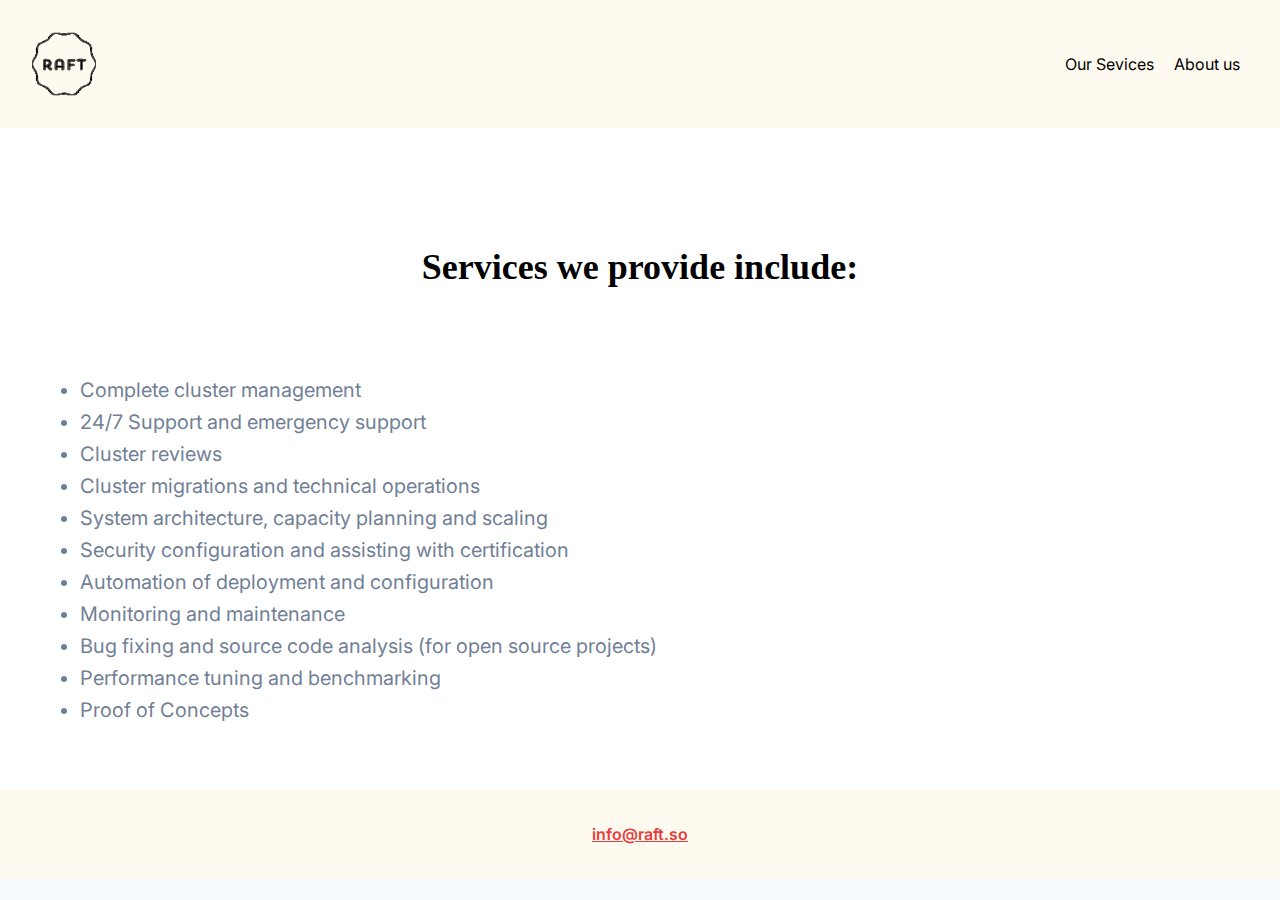
<file: services.html>
<!DOCTYPE html>
<html lang="en">
  <head>
    <meta charset="UTF-8" />
    <meta name="viewport" content="width=device-width, initial-scale=1.0" />
    <link rel="stylesheet" href="main.min.css" />
    <link
      href="https://fonts.googleapis.com/css2?family=Inter:wght@300;400;500;600;700&display=swap"
      rel="stylesheet"
    />
    <title>Raft</title>
  </head>
  <body class="lg:container mx-auto bg-gray-100">
    <nav>
      <div class="p-8 bg-orange-100 flex justify-between items-center">
        <a href="/">
          <img src="images/logo.svg" alt="logo image" class="h-16 w-16" />
        </a>
        <div>
          <a class="p-2" href="/services">Our Sevices</a>
          <a class="p-2" href="/#about">About us</a>
        </div>
      </div>
    </nav>
    <div class="p-8 md:p-16 mx-auto bg-white">
      <p
        class="md:py-12 text-center text-2xl md:text-4xl font-semibold font-serif"
      >
        Services we provide include:
      </p>
      <ul
        class="mt-8 text-gray-600 text-justify text-sm md:text-xl font-sans md:leading-8 list-disc md:px-4"
      >
        <li>Complete cluster management</li>
        <li>24/7 Support and emergency support</li>
        <li>Cluster reviews</li>
        <li>Cluster migrations and technical operations</li>
        <li>System architecture, capacity planning and scaling</li>
        <li>Security configuration and assisting with certification</li>
        <li>Automation of deployment and configuration</li>
        <li>Monitoring and maintenance</li>
        <li>Bug fixing and source code analysis (for open source projects)</li>
        <li>Performance tuning and benchmarking</li>
        <li>Proof of Concepts</li>
      </ul>
    </div>
    <footer class="p-8 bg-orange-100 text-md">
      <p class="text-center font-semibold">
        <a href="mailto:info@raft.so" class="underline text-red-600"
          >info@raft.so</a
        >
      </p>
      <p class="text-center text-md"></p>
    </footer>
  </body>
</html>
</file>
